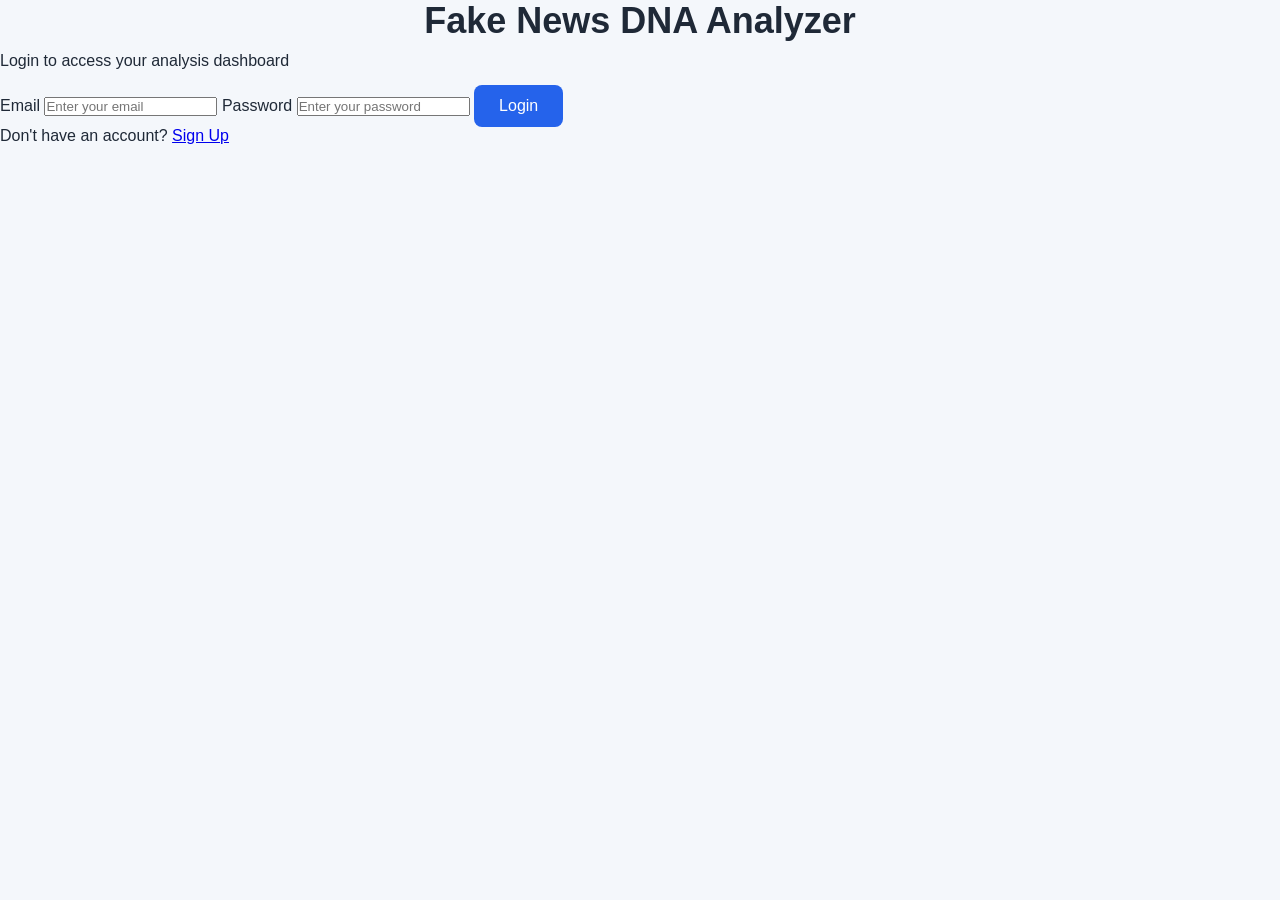
<file: login.html>
<!DOCTYPE html>
<html lang="en">

<head>
    <meta charset="UTF-8">
    <meta name="viewport" content="width=device-width, initial-scale=1.0">

    <title>Login - Fake News DNA Analyzer</title>

    <link rel="stylesheet" href="style.css">
</head>

<body>

    <div class="login-container">

        <div class="login-box">

            <h1>Fake News DNA Analyzer</h1>

            <p class="login-subtitle">
                Login to access your analysis dashboard
            </p>

            <form id="loginForm">

                <label for="email">Email</label>

                <input
                    type="email"
                    id="email"
                    placeholder="Enter your email"
                    required
                >

                <label for="password">Password</label>

                <input
                    type="password"
                    id="password"
                    placeholder="Enter your password"
                    required
                >

                <button type="submit">
                    Login
                </button>

            </form>

            <p id="loginMessage"></p>
            <p>Don't have an account? <a href="signup.html">Sign Up</a></p>

        </div>

    </div>

  <script>

    document
        .getElementById("loginForm")
        .addEventListener("submit", async function(event) {

            event.preventDefault();

            const email =
                document.getElementById("email").value;

            const password =
                document.getElementById("password").value;

            const loginMessage =
                document.getElementById("loginMessage");

            try {

                const response = await fetch(
                    "https://fake-news-dna-analyzer.onrender.com/api/auth/login",
                    {
                        method: "POST",
                        headers: {
                            "Content-Type": "application/json"
                        },
                        body: JSON.stringify({
                            email: email,
                            password: password
                        })
                    }
                );

                if (response.ok) {

                    const user = await response.json();

                    loginMessage.innerText =
                        "Login successful! Welcome " + user.name;
                        sessionStorage.setItem("loggedInUser", JSON.stringify({
    id: user.id,
    name: user.name,
    email: user.email
}));
                        window.location.href = "index.html";

                } else {

                    loginMessage.innerText =
                        "Invalid email or password.";

                }

            } catch (error) {

                loginMessage.innerText =
                    "Backend connection failed.";

            }

        });

</script>  

</body>

</html>
</file>
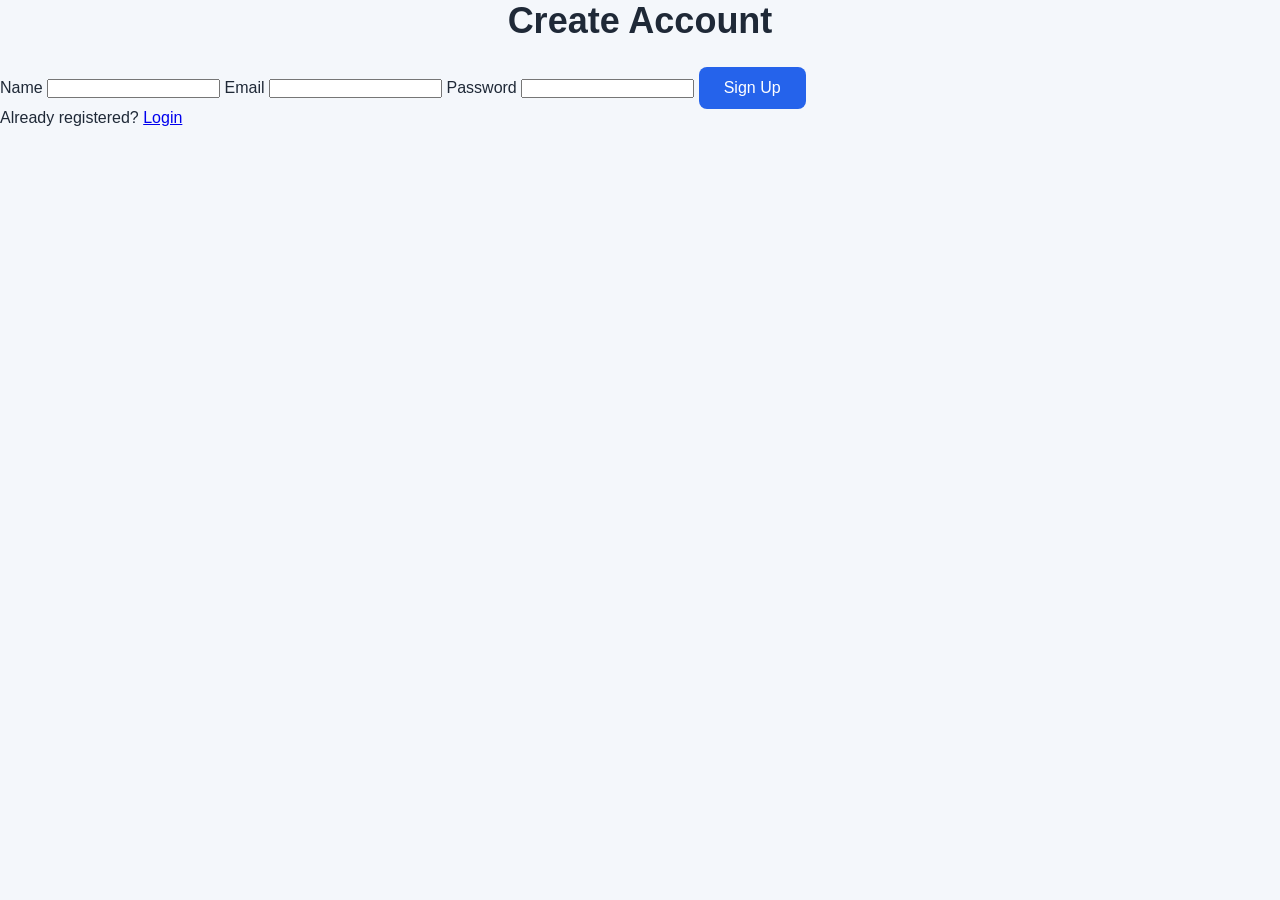
<file: signup.html>
<!DOCTYPE html>
<html lang="en">
<head>
    <meta charset="UTF-8">
    <meta name="viewport" content="width=device-width, initial-scale=1.0">
    <title>Signup - Fake News DNA Analyzer</title>
    <link rel="stylesheet" href="style.css">
</head>
<body>
    <div class="login-container">
        <div class="login-box">
            <h1>Create Account</h1>
            <form id="signupForm">
                <label>Name</label>
                <input type="text" id="name" required>

                <label>Email</label>
                <input type="email" id="email" required>

                <label>Password</label>
                <input type="password" id="password" minlength="8" required>

                <button type="submit">Sign Up</button>
            </form>

            <p id="message"></p>
            <p>Already registered? <a href="login.html">Login</a></p>
        </div>
    </div>

    <script>
    document.getElementById("signupForm").addEventListener("submit", async function(e) {
        e.preventDefault();

        const message = document.getElementById("message");

        try {
            const response = await fetch("https://fake-news-dna-analyzer.onrender.com/api/auth/register", {
                method: "POST",
                headers: {"Content-Type": "application/json"},
                body: JSON.stringify({
                    name: document.getElementById("name").value,
                    email: document.getElementById("email").value,
                    password: document.getElementById("password").value
                })
            });

            if (response.ok) {
                message.innerText = "Account created! Please login.";
                setTimeout(() => window.location.href = "login.html", 1000);
            } else {
    const errorText = await response.text();
    message.innerText = "Error " + response.status + ": " + errorText;
}
        } catch (error) {
            message.innerText = "Backend connection failed.";
        }
    });
    </script>
</body>
</html>
</file>
<file: style.css>
* {
    margin: 0;
    padding: 0;
    box-sizing: border-box;
}

body {
    font-family: Arial, sans-serif;
    background: #f4f7fb;
    color: #1f2937;
}

.container {
    width: 90%;
    max-width: 1000px;
    margin: 40px auto;
}

h1 {
    text-align: center;
    font-size: 36px;
    margin-bottom: 10px;
}

.tagline {
    text-align: center;
    color: #64748b;
    margin-bottom: 30px;
}

.analyzer-box,
.report,
.chart-box {
    background: white;
    padding: 25px;
    border-radius: 15px;
    box-shadow: 0 4px 15px rgba(0, 0, 0, 0.08);
}

textarea {
    width: 100%;
    height: 220px;
    padding: 15px;
    border: 1px solid #cbd5e1;
    border-radius: 10px;
    resize: vertical;
    font-size: 16px;
}

button {
    margin-top: 15px;
    padding: 12px 25px;
    border: none;
    border-radius: 8px;
    background: #2563eb;
    color: white;
    font-size: 16px;
    cursor: pointer;
}

button:hover {
    background: #1d4ed8;
}


/* DNA REPORT */

.report {
    margin-top: 25px;
}

.report > h2 {
    text-align: center;
    margin-bottom: 25px;
}

.report-grid {
    display: grid;
    grid-template-columns: repeat(auto-fit, minmax(170px, 1fr));
    gap: 15px;
}

.report-card {
    padding: 20px;
    background: #f8fafc;
    border-radius: 12px;
    border: 1px solid #e2e8f0;
    text-align: center;
}

.report-card h3 {
    font-size: 15px;
    color: #64748b;
    margin-bottom: 10px;
}

.report-card p {
    font-size: 22px;
    font-weight: bold;
}


/* REPORT SECTIONS */

.report-section {
    margin-top: 25px;
    padding: 20px;
    background: #f8fafc;
    border-radius: 12px;
}

.report-section h3 {
    margin-bottom: 15px;
}


/* CLAIMS */

.claim-item {
    background: white;
    padding: 15px;
    margin-bottom: 10px;
    border-radius: 8px;
    border: 1px solid #e2e8f0;
}

.claim-item p {
    margin-top: 8px;
    line-height: 1.5;
}


/* EVIDENCE */

.evidence-item {
    background: white;
    padding: 15px;
    margin-bottom: 10px;
    border-radius: 8px;
    border: 1px solid #e2e8f0;
}

.evidence-item p {
    margin: 8px 0;
    line-height: 1.5;
}

.evidence-item small {
    color: #64748b;
}

.evidence-item a {
    display: inline-block;
    margin-top: 8px;
    color: #2563eb;
    text-decoration: none;
}

.evidence-item a:hover {
    text-decoration: underline;
}


/* VERIFICATION */

.verification-item {
    background: white;
    padding: 15px;
    margin-bottom: 10px;
    border-radius: 8px;
    border: 1px solid #e2e8f0;
}

.verification-item p {
    margin: 8px 0;
    font-weight: bold;
}

.verification-item small {
    color: #64748b;
}


/* SHAP */

.report-section ul {
    list-style: none;
}

.report-section li {
    padding: 12px;
    margin-bottom: 8px;
    background: white;
    border-radius: 8px;
    border: 1px solid #e2e8f0;
}

.report-section li span {
    float: right;
    color: #64748b;
    font-size: 14px;
}


/* CHART */

.chart-box {
    margin-top: 25px;
}

.chart-box h2 {
    text-align: center;
    margin-bottom: 20px;
}


/* MOBILE */

@media (max-width: 600px) {

    .container {
        width: 94%;
        margin: 20px auto;
    }

    h1 {
        font-size: 28px;
    }

    .report-card p {
        font-size: 18px;
    }

    .report-section li span {
        float: none;
        display: block;
        margin-top: 5px;
    }
}
</file>
